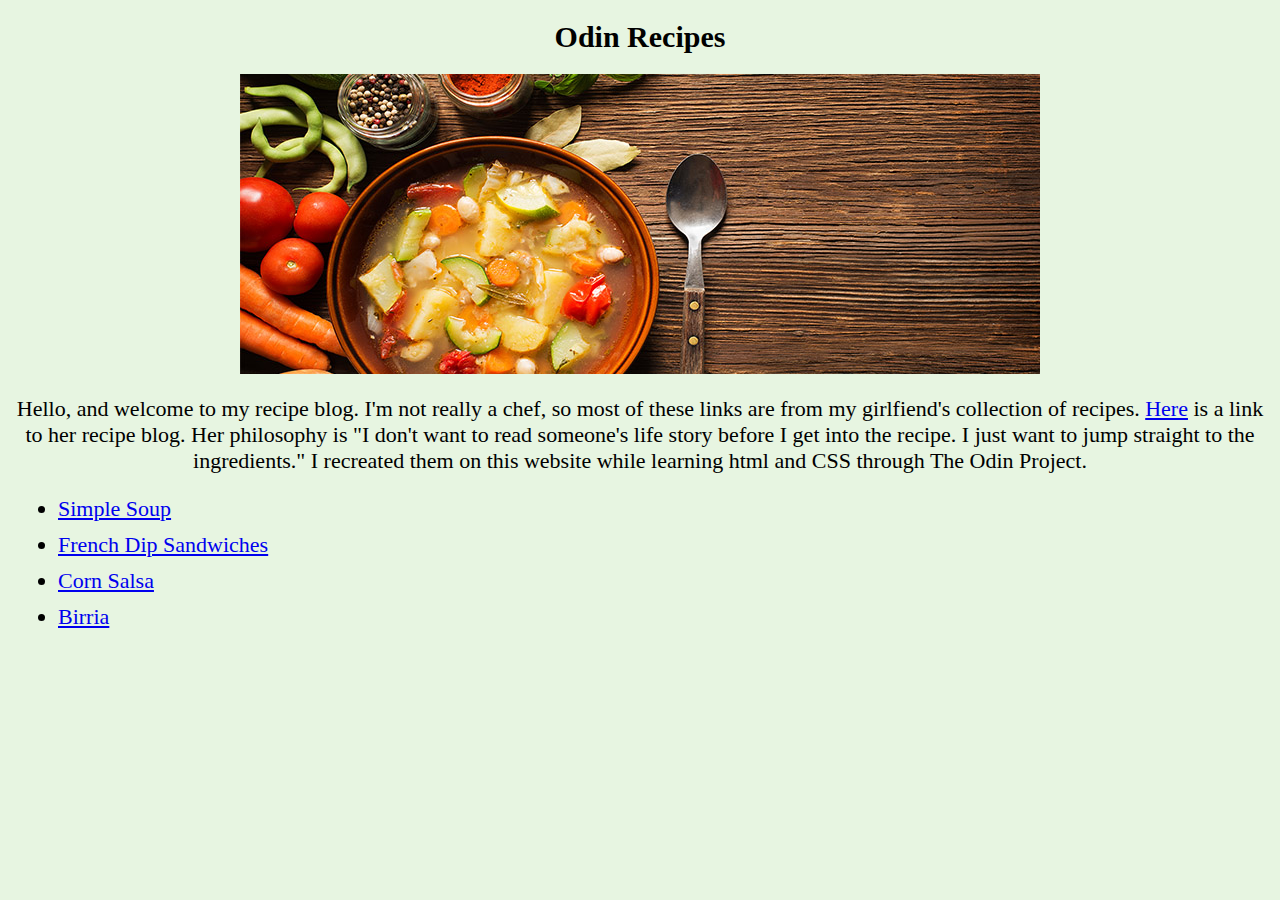
<file: index.html>
<!DOCTYPE html>
<html lang="en">
<head>
    <meta charset="UTF-8">
    <meta http-equiv="X-UA-Compatible" content="IE=edge">
    <meta name="viewport" content="width=device-width, initial-scale=1.0">
    <title>Odin Recipes</title>
    <link rel="stylesheet" href="style.css">
</head>
<body>
    <h1 class="titletext">Odin Recipes</h1>
    <img class="photo"src=".//images/index-banner.jpg">
    <p class="bodytext">Hello, and welcome to my recipe blog. I'm not really a chef, so most of these links are from my girlfiend's collection of recipes. <a href="https://thymetravlr.myportfolio.com/main-dish">Here</a> is a link to her recipe blog. Her philosophy is "I don't want to read someone's life story before I get into the recipe. I just want to jump straight to the ingredients." I recreated them on this website while learning html and CSS through The Odin Project.</p>
     <ul class="list">
       <li><a href=".//recipes/simple-soup.html">Simple Soup</a></li>
       <li><a href="recipes/french-dips.html">French Dip Sandwiches</a></li>
       <li><a href="recipes/corn-salsa.html">Corn Salsa</a></li>
       <li><a href="recipes/birria.html">Birria</a></li>
     </ul>
    
    
</body>
</html>
</file>
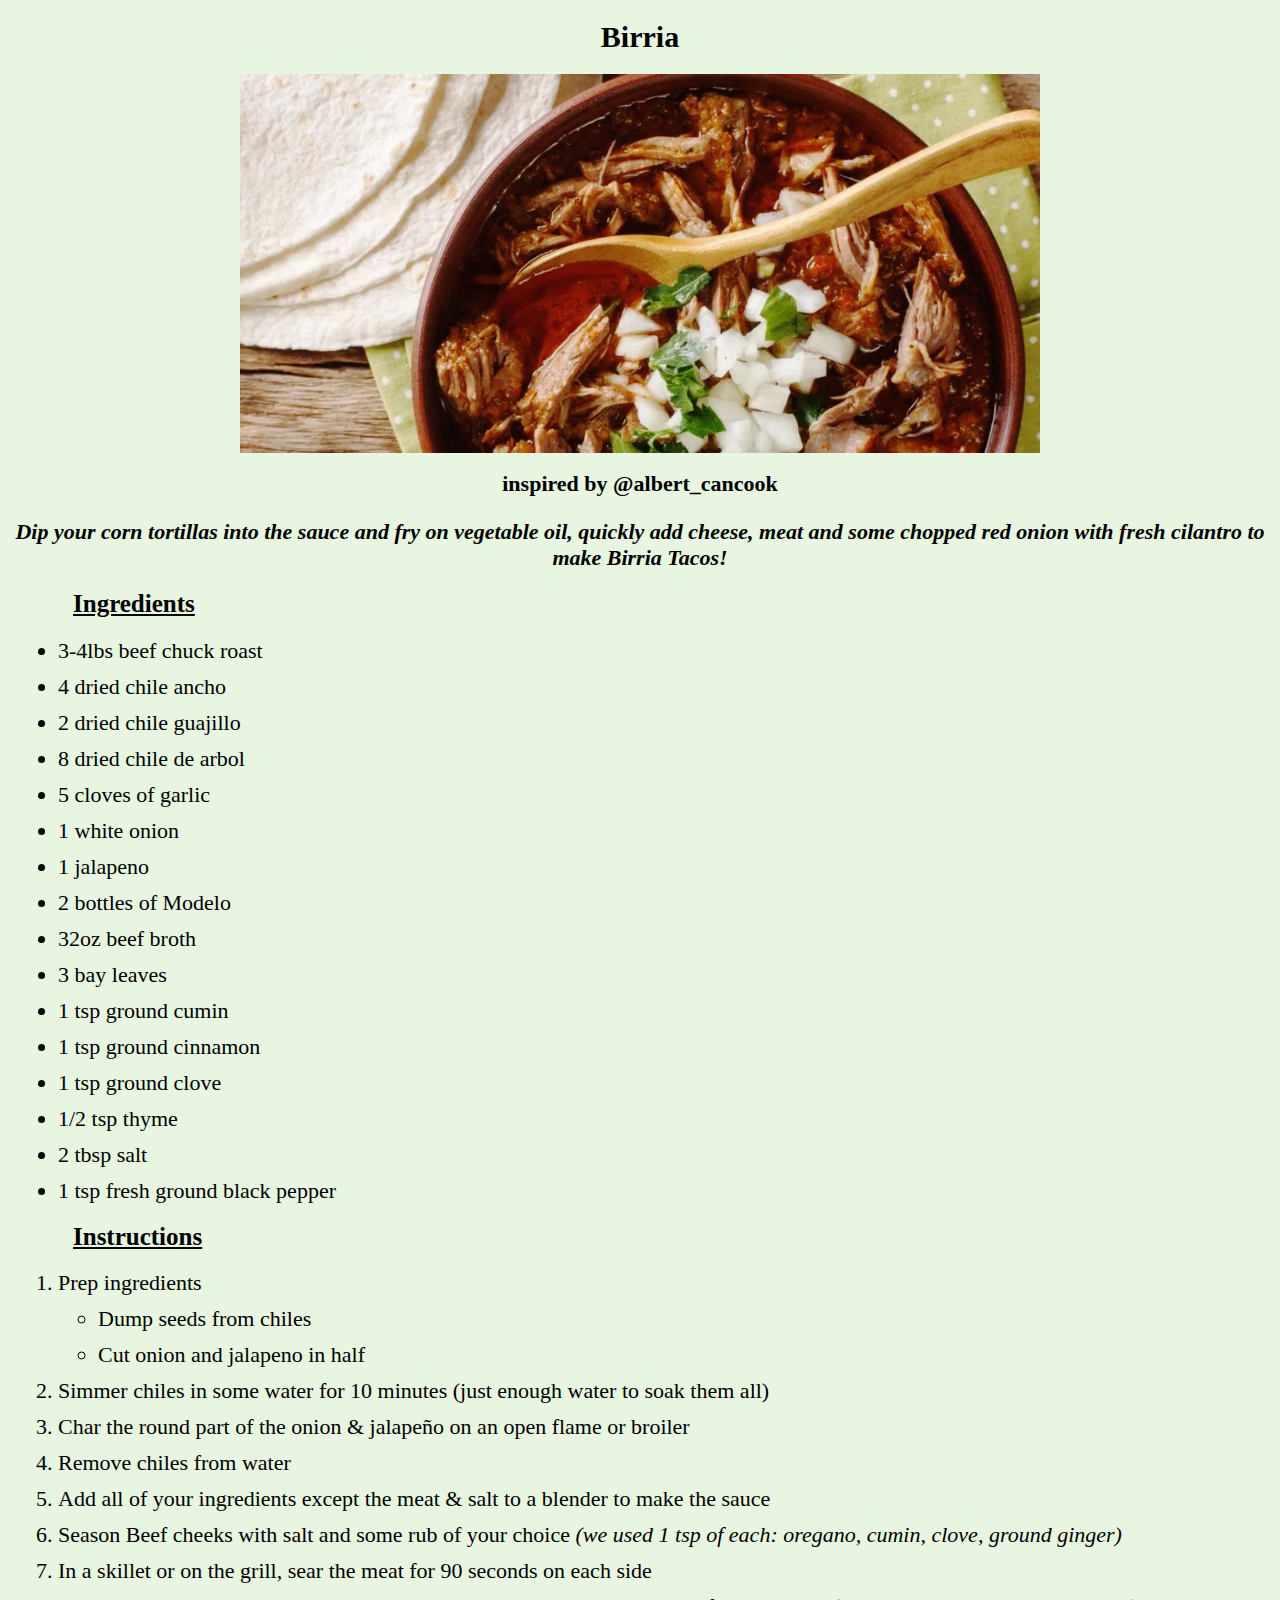
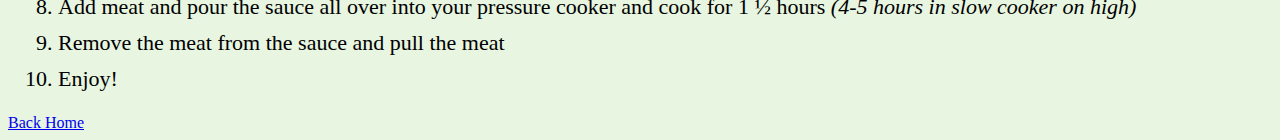
<file: recipes/birria.html>
<!DOCTYPE html>
<html lang="en">
<head>
    <meta charset="UTF-8">
    <meta http-equiv="X-UA-Compatible" content="IE=edge">
    <meta name="viewport" content="width=device-width, initial-scale=1.0">
    <title>Odin Recipes - Birria</title>
    <link rel="stylesheet" href="../style.css">
</head>
<body>
    <h1 class="titletext">Birria</h1>
    <img class="photo" src="../images/birria.jpg">
    <h2 class="bodytext">inspired by @albert_cancook</h2>
    <h3 class="bodytext"><i>Dip your corn tortillas into the sauce and fry on vegetable oil, quickly add cheese, meat and some chopped red onion with fresh cilantro to make Birria Tacos!</i></h3>
      <h4 class="ingredients-instructions">Ingredients</h4>
        <ul class="list">
            <li>3-4lbs beef chuck roast</li>
            <li>4 dried chile ancho</li>
            <li>2 dried chile guajillo</li>
            <li>8 dried chile de arbol</li>
            <li>5 cloves of garlic</li>
            <li>1 white onion</li>
            <li>1 jalapeno</li>
            <li>2 bottles of Modelo</li>
            <li>32oz beef broth</li>
            <li>3 bay leaves</li>
            <li>1 tsp ground cumin</li>
            <li>1 tsp ground cinnamon</li>
            <li>1 tsp ground clove</li>
            <li>1/2 tsp thyme</li>
            <li>2 tbsp salt</li>
            <li>1 tsp fresh ground black pepper</li>
        </ul>
      <h4 class="ingredients-instructions">Instructions</h4>
        <ol class="list">
            <li>Prep ingredients</li>
              <ul>
                  <li>Dump seeds from chiles</li>
                  <li>Cut onion and jalapeno in half</li>
              </ul>
            <li>Simmer chiles in some water for 10 minutes (just enough water to soak them all) </li>
            <li>Char the round part of the onion & jalapeño on an open flame or broiler</li>
            <li>Remove chiles from water </li>
            <li>Add all of your ingredients except the meat & salt to a blender to make the sauce</li>
            <li>Season Beef cheeks with salt and some rub of your choice <i>(we used 1 tsp of each: oregano, cumin, clove, ground ginger)</i></li>
            <li>In a skillet or on the grill, sear the meat for 90 seconds on each side</li>
            <li>Add meat and pour the sauce all over into your pressure cooker and cook for 1 ½ hours <i>(4-5 hours in slow cooker on high)</i></li>
            <li>Remove the meat from the sauce and pull the meat</li>
            <li>Enjoy!</li>
        </ol>
        <a href="../index.html">Back Home</a>
</body>
</html>
</file>
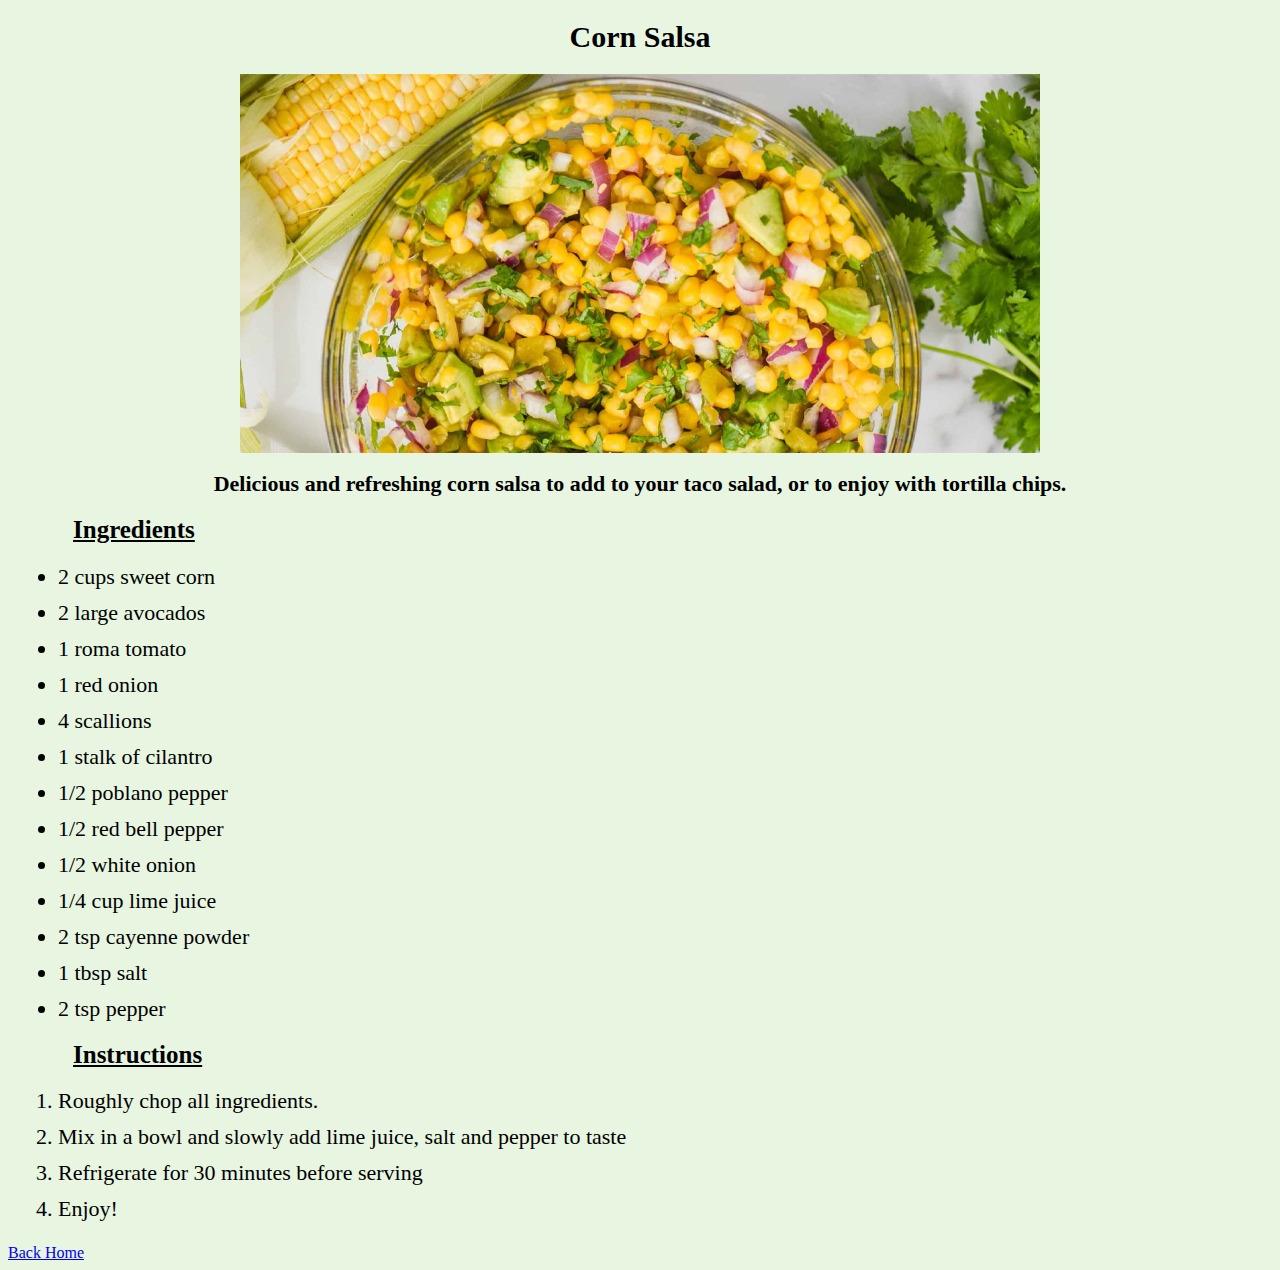
<file: recipes/corn-salsa.html>
<!DOCTYPE html>
<html lang="en">
<head>
    <meta charset="UTF-8">
    <meta http-equiv="X-UA-Compatible" content="IE=edge">
    <meta name="viewport" content="width=device-width, initial-scale=1.0">
    <title>Document</title>
    <link rel="stylesheet" href="../style.css">
</head>
<body>
    <h1 class="titletext">Corn Salsa</h1>
    <img class="photo" src="../images/corn-salsa.jpg">
    <h2 class="bodytext">Delicious and refreshing corn salsa to add to your taco salad, or to enjoy with tortilla chips.</h2>
      <h4 class="ingredients-instructions">Ingredients</h4>
        <ul class="list">
            <li>2 cups sweet corn</li>
            <li>2 large avocados</li>
            <li>1 roma tomato</li>
            <li>1 red onion</li>
            <li>4 scallions</li>
            <li>1 stalk of cilantro</li>
            <li>1/2 poblano pepper</li>
            <li>1/2 red bell pepper</li>
            <li>1/2 white onion</li>
            <li>1/4 cup lime juice</li>
            <li>2 tsp cayenne powder</li>
            <li>1 tbsp salt</li>
            <li>2 tsp pepper</li>
        </ul>
      <h4 class="ingredients-instructions">Instructions</h4>
        <ol class="list">
            <li>Roughly chop all ingredients.</li>
            <li>Mix in a bowl and slowly add lime juice, salt and pepper to taste</li>
            <li>Refrigerate for 30 minutes before serving</li>
            <li>Enjoy!</li>
        </ol>
        <a href="../index.html">Back Home</a>
</body>
</html>
</file>
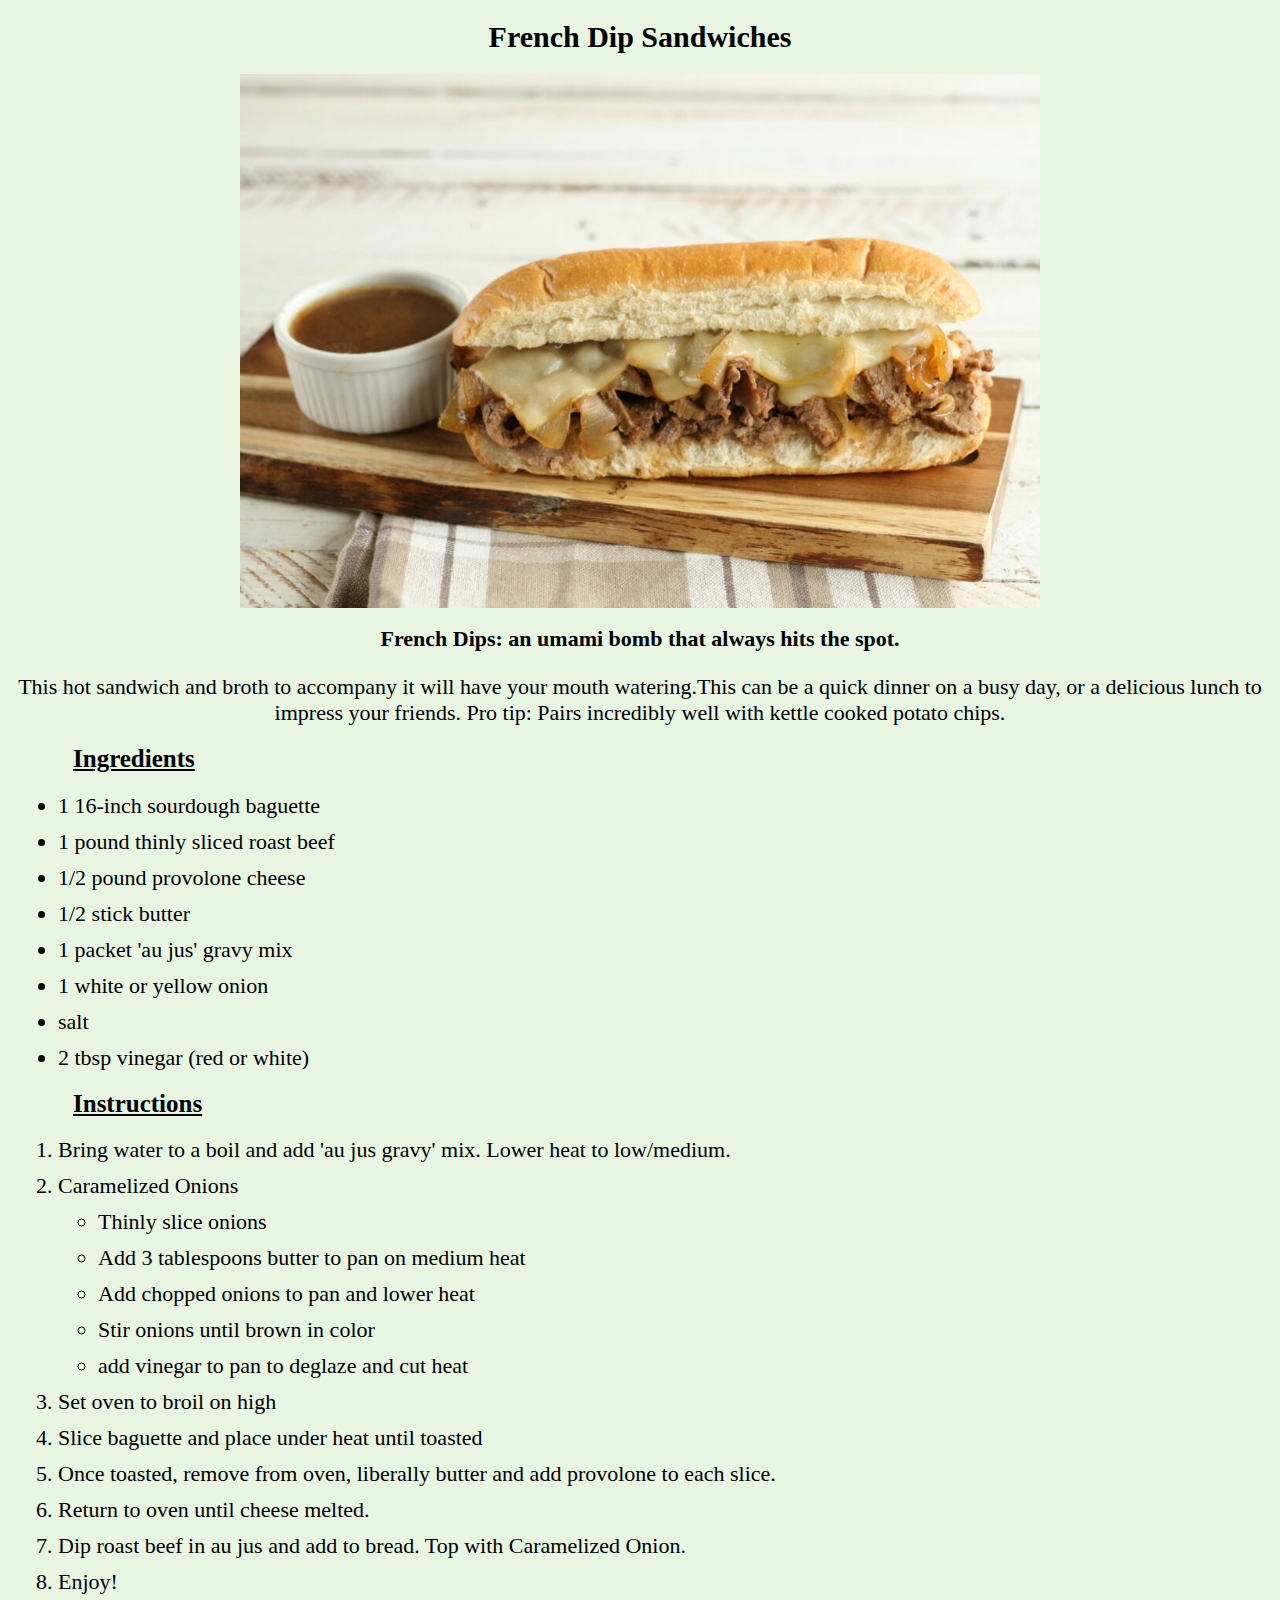
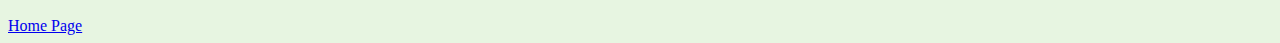
<file: recipes/french-dips.html>
<!DOCTYPE html>
<html lang="en">
<head>
    <meta charset="UTF-8">
    <meta http-equiv="X-UA-Compatible" content="IE=edge">
    <meta name="viewport" content="width=device-width, initial-scale=1.0">
    <title>French Dips</title>
    <link rel="stylesheet" href="../style.css">
</head>
<body>
    <h1 class="titletext">French Dip Sandwiches</h1>
      <img class=photo src="../images/french-dip.jpg">
      <h2 class="bodytext">French Dips: an umami bomb that always hits the spot.</h2>
        <p class=bodytext>This hot sandwich and broth to accompany it will have your mouth watering.This can be a quick dinner on a busy day, or a delicious lunch to impress your friends. Pro tip: Pairs incredibly well with kettle cooked potato chips.
        </p>
      <h4 class="ingredients-instructions">Ingredients</h4>
        <ul class="list">
            <li>1 16-inch sourdough baguette</li>
            <li>1 pound thinly sliced roast beef</li>
            <li>1/2 pound provolone cheese</li>
            <li>1/2 stick butter</li>
            <li>1 packet 'au jus' gravy mix</li>
            <li>1 white or yellow onion</li>
            <li>salt</li>
            <li>2 tbsp vinegar (red or white)</li>
        </ul>
    <h4 class="ingredients-instructions">Instructions</h4>
        <ol class="list">
            <li>Bring water to a boil and add 'au jus gravy' mix. Lower heat to low/medium.</li>
            <li>Caramelized Onions</li>
              <ul>
                  <li>Thinly slice onions</li>
                  <li>Add 3 tablespoons butter to pan on medium heat</li>
                  <li>Add chopped onions to pan and lower heat</li>
                  <li>Stir onions until brown in color</li>
                  <li>add vinegar to pan to deglaze and cut heat</li>
              </ul>
            <li>Set oven to broil on high</li>
            <li>Slice baguette and place under heat until toasted</li>
            <li>Once toasted, remove from oven, liberally butter and add provolone to each slice.</li>
            <li>Return to oven until cheese melted.</li>
            <li>Dip roast beef in au jus and add to bread. Top with Caramelized Onion.</li>
            <li>Enjoy!</li>
        </ol>
        <a href="../index.html">Home Page</a>


    
</body>
</html>
</file>
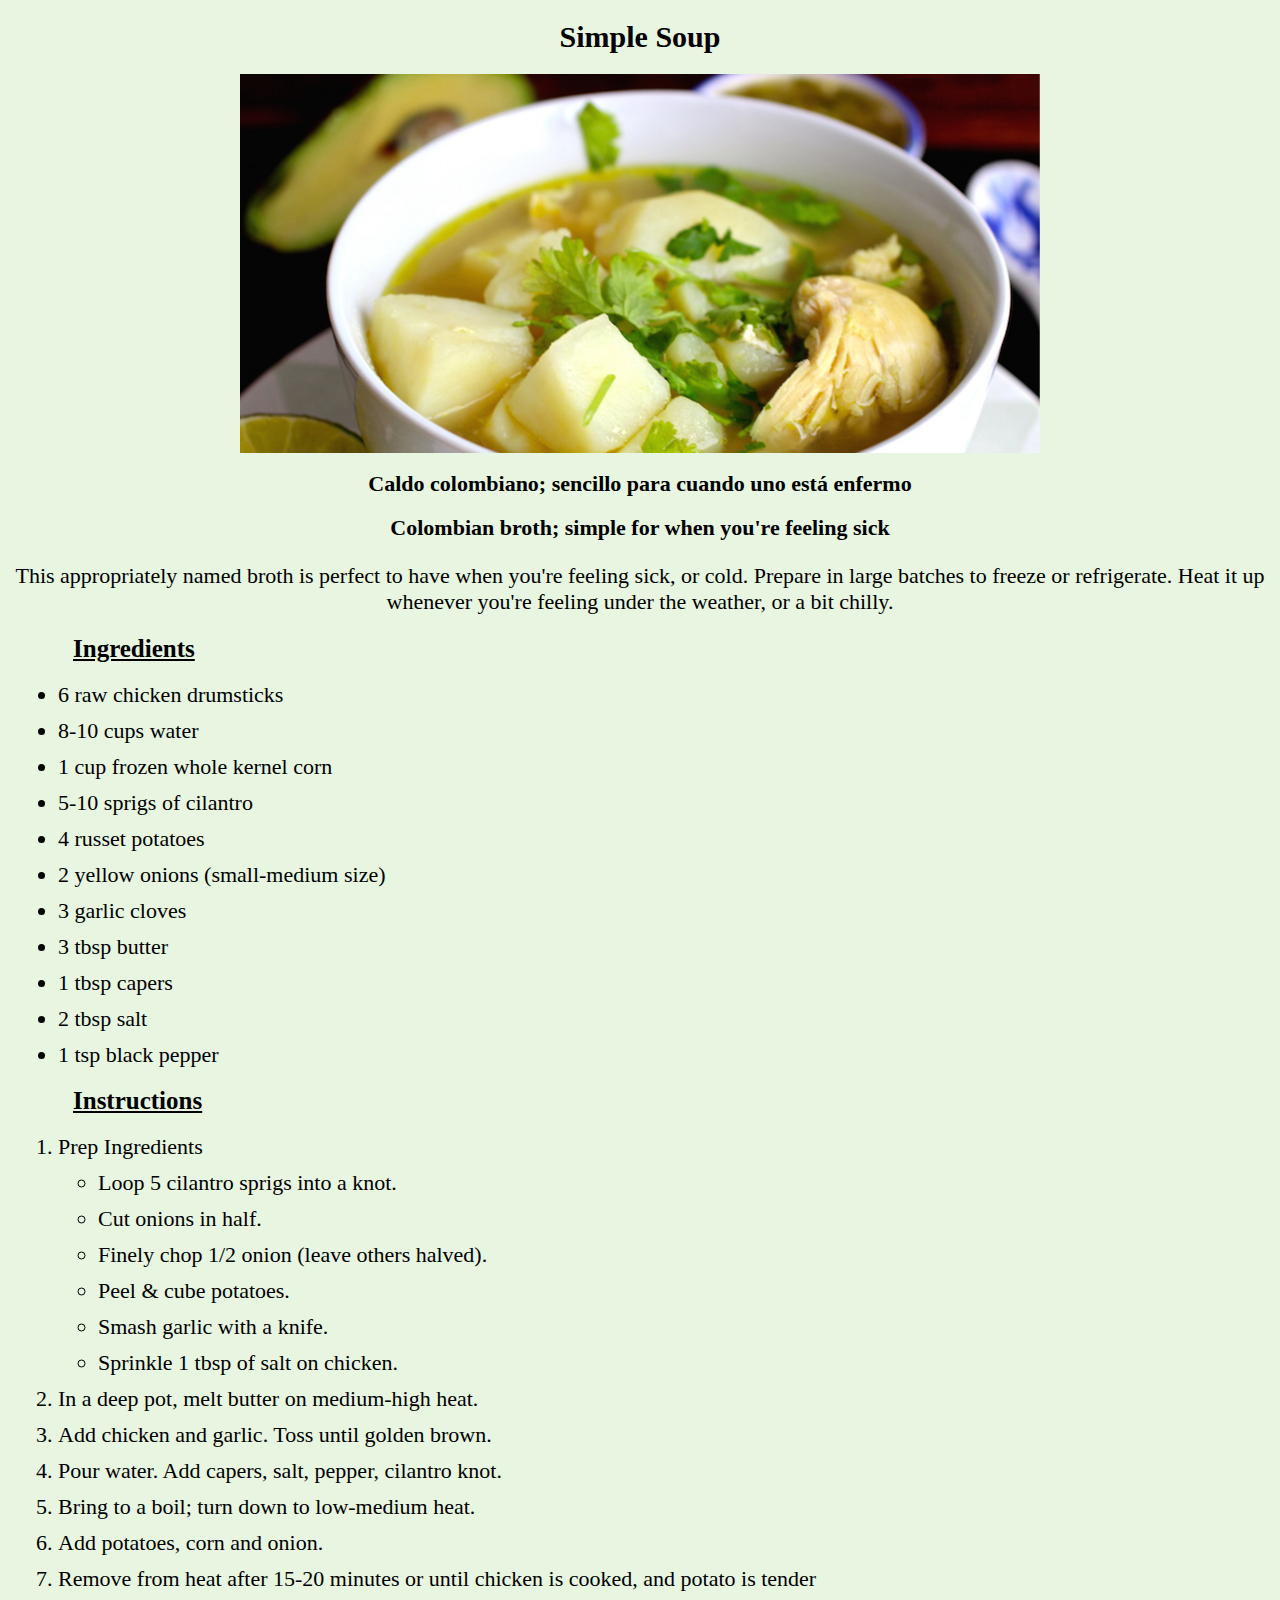
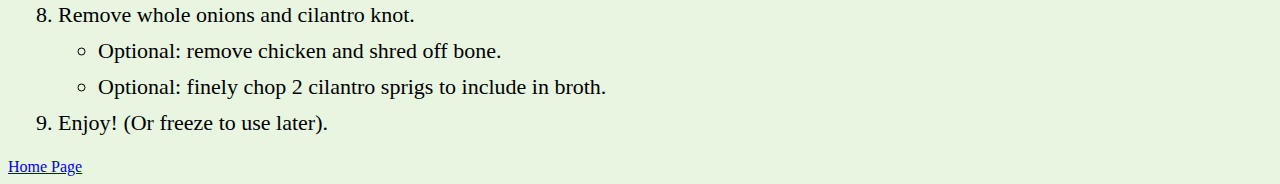
<file: recipes/simple-soup.html>
<!DOCTYPE html>
<html lang="en">
<head>
    <meta charset="UTF-8">
    <meta http-equiv="X-UA-Compatible" content="IE=edge">
    <meta name="viewport" content="width=device-width, initial-scale=1.0">
    <title>Document</title>
    <link rel="stylesheet" href="../style.css">
</head>
<body>
    <h1 class="titletext">Simple Soup</h1>
      <img class="photo"src="../images/simple-soup.jpg">
      <h2 class="bodytext">Caldo colombiano; sencillo para cuando uno está enfermo</h2>
      <h2 class="bodytext">Colombian broth; simple for when you're feeling sick</h2>
        <p class="bodytext">This appropriately named broth is perfect to have when you're feeling sick, or cold. Prepare in large batches to freeze or
        refrigerate. Heat it up whenever you're feeling under the weather, or a bit chilly.</p>
      <h4 class="ingredients-instructions">Ingredients</h4>
        <ul class="list">
          <li>6 raw chicken drumsticks</li>
          <li>8-10 cups water</li>
          <li>1 cup frozen whole kernel corn</li>
          <li>5-10 sprigs of cilantro</li>
          <li>4 russet potatoes</li>
          <li>2 yellow onions (small-medium size)</li>
          <li>3 garlic cloves</li>
          <li>3 tbsp butter</li>
          <li>1 tbsp capers</li>
          <li>2 tbsp salt</li>
          <li>1 tsp black pepper</li>
        </ul>
      <h4 class="ingredients-instructions">Instructions</h4>
        <ol class="list">
          <li>Prep Ingredients</li>
            <ul>
                <li>Loop 5 cilantro sprigs into a knot.</li>
                <li>Cut onions in half.</li>
                <li>Finely chop 1/2 onion (leave others halved).</li>
                <li>Peel & cube potatoes.</li>
                <li>Smash garlic with a knife.</li>
                <li>Sprinkle 1 tbsp of salt on chicken.</li>
            </ul>
          <li>In a deep pot, melt butter on medium-high heat.</li>
          <li>Add chicken and garlic. Toss until golden brown.</li>
          <li>Pour water. Add capers, salt, pepper, cilantro knot.</li>
          <li>Bring to a boil; turn down to low-medium heat.</li>
          <li>Add potatoes, corn and onion.</li>
          <li>Remove from heat after 15-20 minutes or until chicken is cooked, and potato is tender</li>
          <li>Remove whole onions and cilantro knot.</li>
            <ul>
                <li>Optional: remove chicken and shred off bone.</li>
                <li>Optional: finely chop 2 cilantro sprigs to include in broth.</li>
            </ul>
          <li>Enjoy! (Or freeze to use later).</li>
        </ol>
        <a href="../index.html">Home Page</a>

        
    
</body>
</html>
</file>
<file: style.css>
*{
    background-color: hsl(101, 49%, 92%);
}

.titletext{
    font-family: Georgia, 'Times New Roman';
    font-size: 30px;
    text-align: center;
}

.list{
    font-family: Georgia, 'Times New Roman';
    font-size: 22px;
}

.photo{
    height: auto;
    width: 800px;
    margin:auto;
    display:block
}

.bodytext{
    font-family: Georgia, 'Times New Roman';
    font-size: 22px;
    text-align: center;
}

.ingredients-instructions{
    font-size: 25px;
    line-height: 0cm;
    margin-left: 65px;
    text-decoration-line: underline;
    font-family: Georgia, 'Times New Roman';

}

li{
    margin:10px
   
}
</file>
